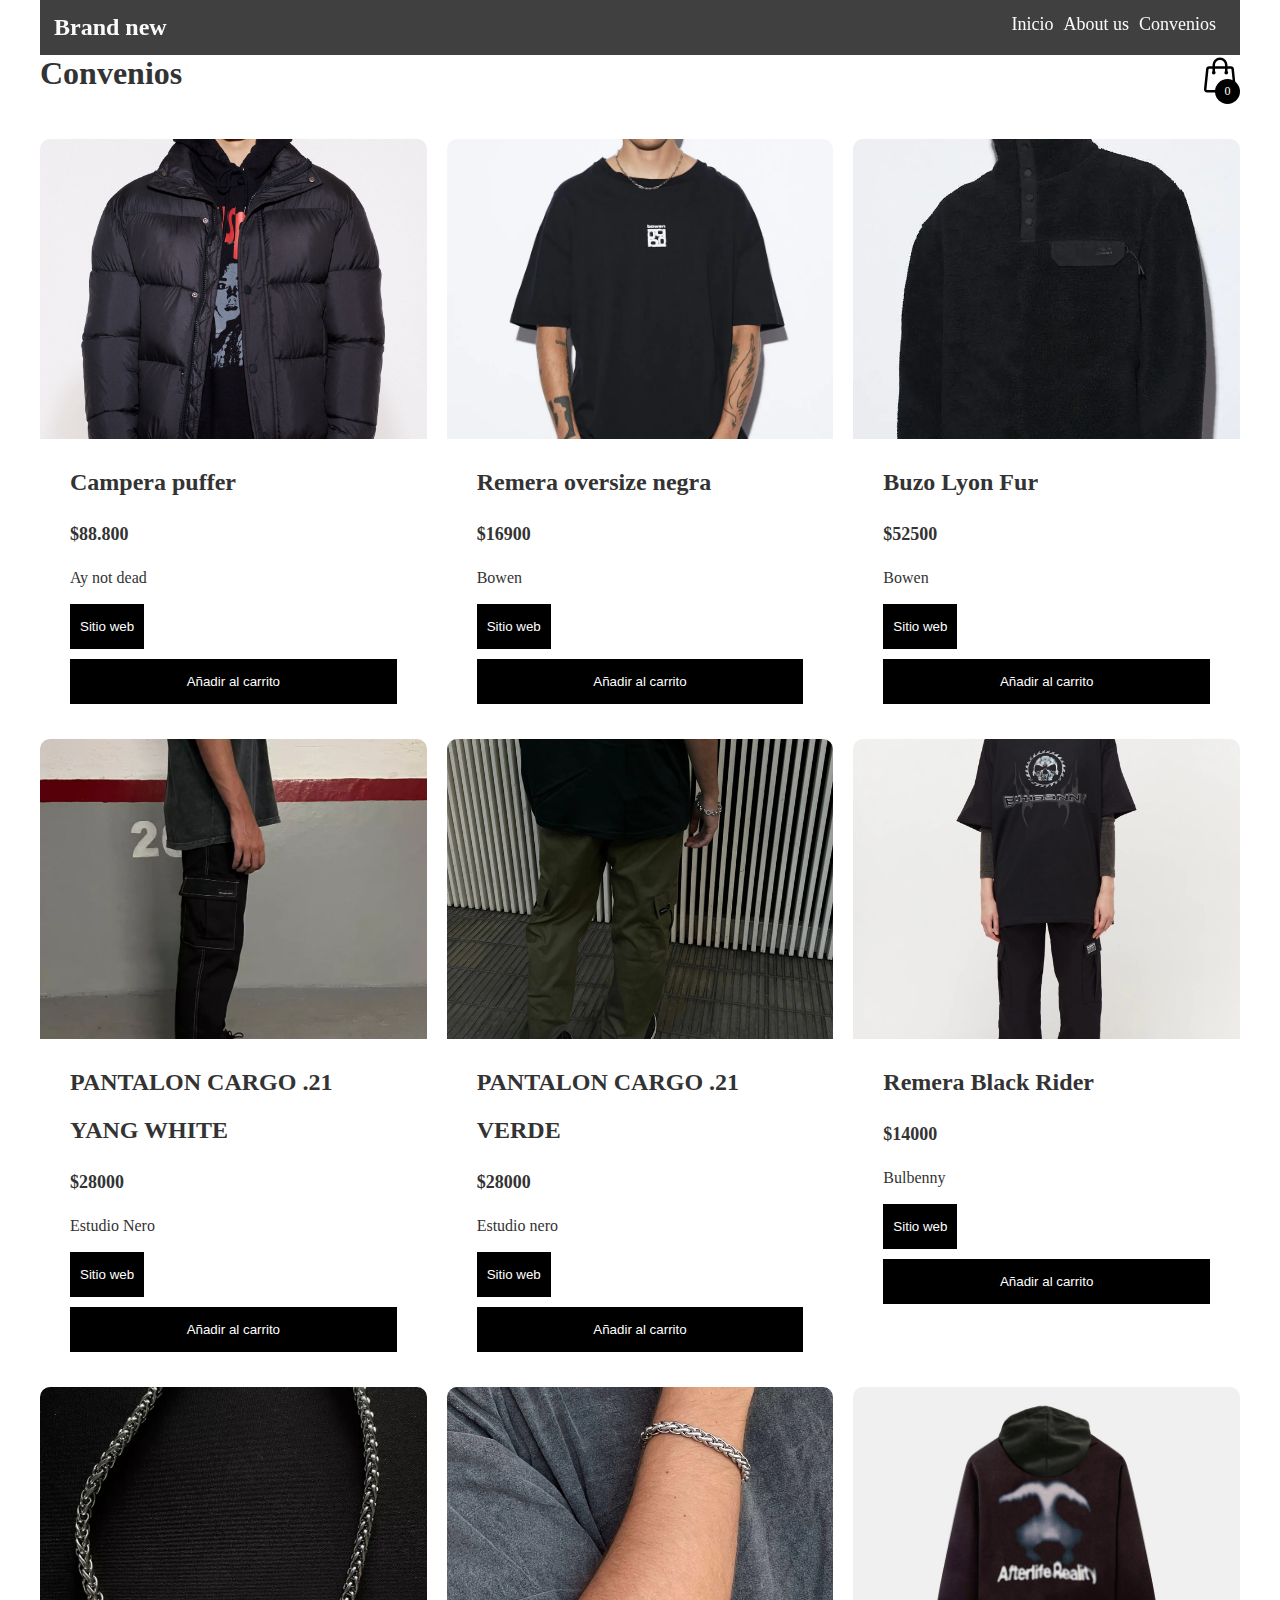
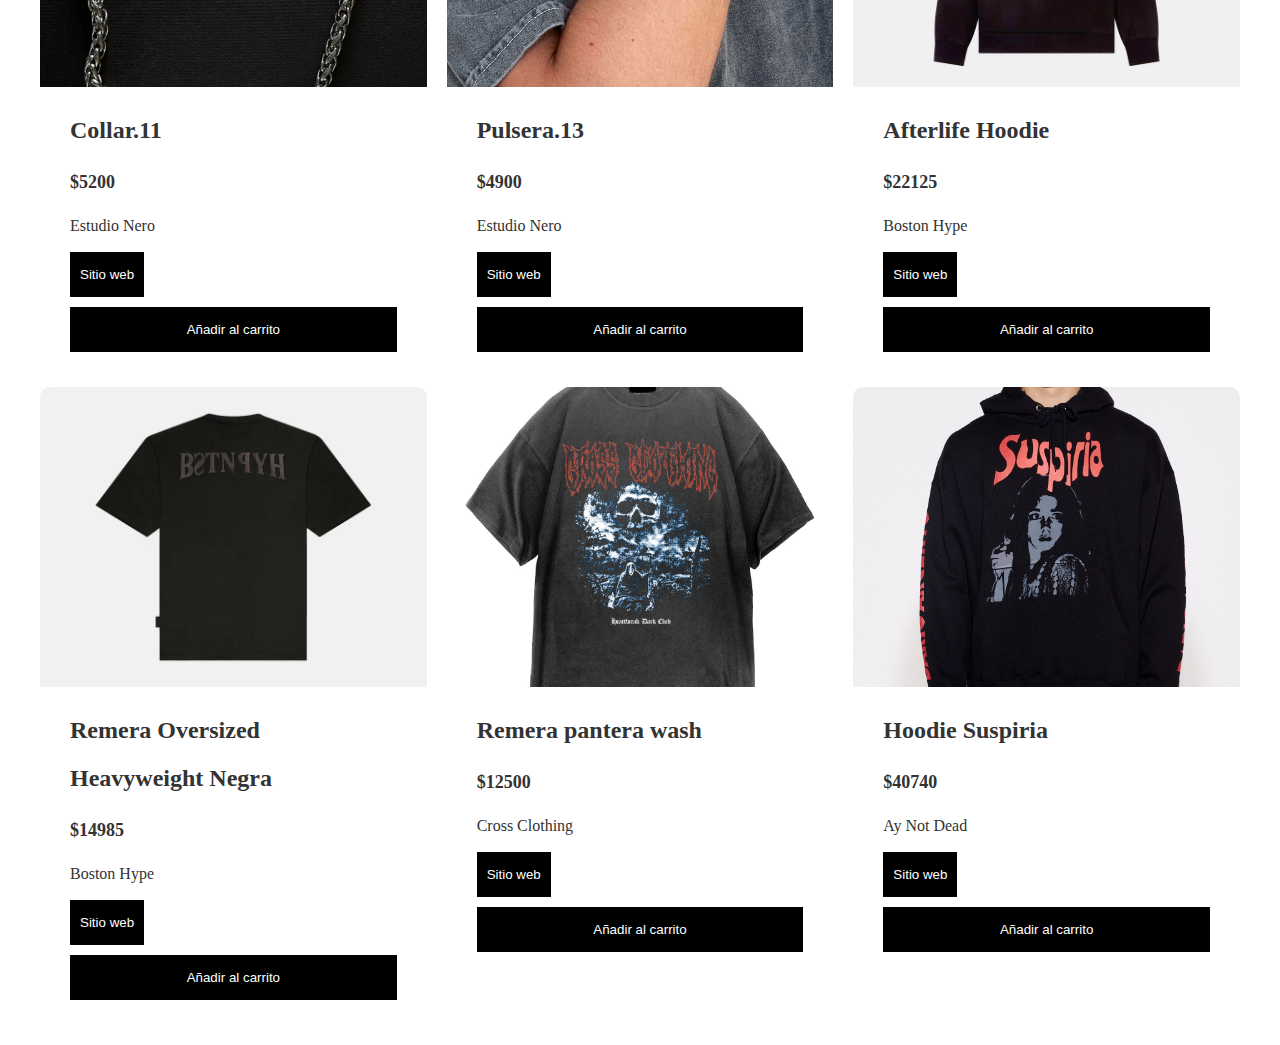
<file: convenios.html>
<!DOCTYPE html>
<html lang="en">
	<head>
		<meta charset="UTF-8" />
		<meta http-equiv="X-UA-Compatible" content="IE=edge" />
		<meta
			name="viewport"
			content="width=device-width, initial-scale=1.0"
		/>
		<title>Convenios</title>
		<link rel="stylesheet" href="styleconvenios.css" />
		
	</head>
	<body>
		<nav>
			<h2 class="Logo-titulo">Brand new</h2>
			<div class="nav-items">
				<a href="./index.html">Inicio</a>
				<a href="./index.html">About us</a>
				<a href="./convenios.html">Convenios</a>	
			</div>
		</nav>
		<header>
			<h1>Convenios</h1>

			<div class="container-icon">
				<div class="container-cart-icon">
					<svg
					xmlns="http://www.w3.org/2000/svg"
					fill="none"
					viewBox="0 0 24 24"
					stroke-width="1.5"
					stroke="currentColor"
					class="icon-cart"
				>
					<path
						stroke-linecap="round"
						stroke-linejoin="round"
						d="M15.75 10.5V6a3.75 3.75 0 10-7.5 0v4.5m11.356-1.993l1.263 12c.07.665-.45 1.243-1.119 1.243H4.25a1.125 1.125 0 01-1.12-1.243l1.264-12A1.125 1.125 0 015.513 7.5h12.974c.576 0 1.059.435 1.119 1.007zM8.625 10.5a.375.375 0 11-.75 0 .375.375 0 01.75 0zm7.5 0a.375.375 0 11-.75 0 .375.375 0 01.75 0z"
					/>
				</svg>
				<div class="count-products">
					<span id="contador-productos">0</span>
				</div>
				</div>
				

				<div class="container-cart-products hidden-cart">
					<div class="row-product">
						<div class="cart-product">
							<svg
								xmlns="http://www.w3.org/2000/svg"
								fill="none"
								viewBox="0 0 24 24"
								stroke-width="1.5"
								stroke="currentColor"
								class="icon-close"
							>
								<path
									stroke-linecap="round"
									stroke-linejoin="round"
									d="M6 18L18 6M6 6l12 12"
								/>
							</svg>
						</div>
					</div>
					
                    <div class="cart-total">
                        <h3>Total:</h3>
                        <span class="total-pagar">$0</span>
                    </div>
				</div>
			</div>
		</header>

		<div class="container-items">
			<div class="item">
				<figure>
					<img
						src="./Imagenes/ay not dead campera.jpg"
						alt="producto"
					/>
				</figure>
				<div class="info-product">
					<h2>Campera puffer</h2>
					<p class="price">$88.800</p>
                    <p>Ay not dead</p>
                    <a href="https://aynotdead.com/shop/hombre/campera-puffer/" target="_blank">
                        <button class="boton-sitio-web">Sitio web</button>
                    </a>
					<button class="btn-add-cart">Añadir al carrito</button>
				</div>
			</div>
			<div class="item">
				<figure>
					<img
						src="./Imagenes/remera oversize negra.webp"
						alt="producto"
					/>
				</figure>
				<div class="info-product">
					<h2>Remera oversize negra</h2>
					<p class="price">$16900</p>
                    <p>Bowen</p>
                    <a href="https://www.bowen.com.ar/p541101038bk.html" target="_blank">
                        <button class="boton-sitio-web">Sitio web</button>
                    </a>
					<button class="btn-add-cart">Añadir al carrito</button>
				</div>
			</div>
			<div class="item">
				<figure>
					<img
						src="./Imagenes/buzo bowen lyon.webp"
						alt="producto"
					/>
				</figure>
				<div class="info-product">
					<h2>Buzo Lyon Fur</h2>
					<p class="price">$52500</p>
                    <p>Bowen</p>
                    <a href="https://www.bowen.com.ar/p550301085bk.html" target="_blank">
                        <button class="boton-sitio-web">Sitio web</button>
                    </a>
					<button class="btn-add-cart">Añadir al carrito</button>
				</div>
			</div>
			<div class="item">
				<figure>
					<img
						src="./Imagenes/pantalones negro cargo.webp"
						alt="producto"
					/>
				</figure>
				<div class="info-product">
					<h2>PANTALON CARGO .21 YANG WHITE</h2>
					<p class="price">$28000</p>
                    <p>Estudio Nero</p>
                    <a href="https://estudionero.com.ar/productos/pantalon-cargo-21-yang-white-pre-order-22-05/" target="_blank">
                        <button class="boton-sitio-web">Sitio web</button>
                    </a>
					<button class="btn-add-cart">Añadir al carrito</button>
				</div>
			</div>
			<div class="item">
				<figure>
					<img
						src="./Imagenes/pantalones cargo verdes.webp"
						alt="producto"
					/>
				</figure>
				<div class="info-product">
					<h2>PANTALON CARGO .21 VERDE</h2>
					<p class="price">$28000</p>
                    <p>Estudio nero</p>
                    <a href="https://estudionero.com.ar/productos/pantalon-cargo-21-verde/" target="_blank">
                        <button class="boton-sitio-web">Sitio web</button>
                    </a>
					<button class="btn-add-cart">Añadir al carrito</button>
				</div>
			</div>
			<div class="item">
				<figure>
					<img
						src="./Imagenes/remera black rider.webp"
						alt="producto"
					/>
				</figure>
				<div class="info-product">
					<h2>Remera Black Rider</h2>
					<p class="price">$14000</p>
                    <p>Bulbenny</p>
                    <a href="https://www.bullbenny.com.ar/productos/remera-black-rider-negro/" target="_blank">
                        <button class="boton-sitio-web">Sitio web</button>
                    </a>
					<button class="btn-add-cart">Añadir al carrito</button>
				</div>
			</div>
            <div class="item">
				<figure>
					<img
						src="./Imagenes/collar estudio nero.webp"
						alt="producto"
					/>
				</figure>
				<div class="info-product">
					<h2>Collar.11</h2>
					<p class="price">$5200</p>
                    <p>Estudio Nero</p>
                    <a href="https://estudionero.com.ar/productos/collar-11/" target="_blank">
                        <button class="boton-sitio-web">Sitio web</button>
                    </a>
					<button class="btn-add-cart">Añadir al carrito</button>
				</div>
			</div>
            <div class="item">
				<figure>
					<img
						src="./Imagenes/pulsera plata.webp"
						alt="producto"
					/>
				</figure>
				<div class="info-product">
					<h2>Pulsera.13</h2>
					<p class="price">$4900</p>
                    <p>Estudio Nero</p>
                    <a href="https://estudionero.com.ar/productos/pulsera-13/" target="_blank">
                        <button class="boton-sitio-web">Sitio web</button>
                    </a>
					<button class="btn-add-cart">Añadir al carrito</button>
				</div>
			</div>
            <div class="item">
				<figure>
					<img
						src="./Imagenes/hoodie afterlife.webp"
						alt="producto"
					/>
				</figure>
				<div class="info-product">
					<h2>Afterlife Hoodie</h2>
					<p class="price">$22125</p>
                    <p>Boston Hype</p>
                    <a href="https://bostonhype.com.ar/product/afterlife-hoodie/" target="_blank">
                        <button class="boton-sitio-web">Sitio web</button>
                    </a>
					<button class="btn-add-cart">Añadir al carrito</button>
				</div>
			</div>
            <div class="item">
				<figure>
					<img
						src="./Imagenes/REMERA-OVERSIZED-FRISA.webp"
						alt="producto"
					/>
				</figure>
				<div class="info-product">
					<h2>Remera Oversized Heavyweight Negra</h2>
					<p class="price">$14985</p>
                    <p>Boston Hype</p>
                    <a href="https://bostonhype.com.ar/product/remera-oversized-heavyweight-negra/" target="_blank">
                        <button class="boton-sitio-web">Sitio web</button>
                    </a>
					<button class="btn-add-cart">Añadir al carrito</button>
				</div>
			</div>
            <div class="item">
				<figure>
					<img
						src="./Imagenes/WEB-PANTERA-F.jpg"
						alt="producto"
					/>
				</figure>
				<div class="info-product">
					<h2>Remera pantera wash</h2>
					<p class="price">$12500</p>
                    <p>Cross Clothing</p>
                    <a href="https://crossclothing.com.ar/producto/remera-pantera-wash/" target="_blank">
                        <button class="boton-sitio-web">Sitio web</button>
                    </a>
					<button class="btn-add-cart">Añadir al carrito</button>
				</div>
			</div>
            <div class="item">
				<figure>
					<img
						src="./Imagenes/buzo hoodie negro ay not dead.jpg"
						alt="producto"
					/>
				</figure>
				<div class="info-product">
					<h2>Hoodie Suspiria</h2>
					<p class="price">$40740</p>
                    <p>Ay Not Dead</p>
                    <a href="https://aynotdead.com/shop/hombre/hoodie-suspiria/" target="_blank">
                        <button class="boton-sitio-web">Sitio web</button>
                    </a>
					<button class="btn-add-cart">Añadir al carrito</button>
				</div>
			</div>
			
		</div>
	<script src="idex.js"></script>
	</body>
</html>
</file>
<file: styleconvenios.css>
*::after,
*::before,
*{
    margin: 0;
    padding: 0;
    box-sizing: border-box;
}

body{
    margin: 0 auto;
    max-width: 1200px;
    font-family: 'Lato';
    color: #333;
}

.icon-cart{
    width: 40px;
    height: 40px;
    stroke: #000;
}

.icon-cart:hover{
    cursor: pointer;
}

img{
    max-width: 100%;
}
.nav-items {
    display: flex;
}

/* Header */
header{
    display: flex;
    justify-content: space-between;
    padding: 30px 0 40px 0;
}

nav {
    display: flex;
    justify-content: space-between;
    text-align: right;
    padding: 14px;
    position: sticky;
    top: 0;
    margin-top: -30px;
    z-index: 20;
    background-color:  hsla(0, 0%, 0%, 0.75);
    color: #FAFAFA;
   
    
}

nav a{
    color:#FAFAFA;
    font-weight: 500;
    font-size: 18px;
    text-decoration: none;
    margin-right: 10px;
    position: relative;

    
}

nav a::after {
    display: block;
    content: '';
    width: 0%;
    background: #FAFAFA;
    height: 4px;
    bottom: 0;
    transition: width 0.2s;
  }

nav a:hover::after {
    width: 100%;
  }

.container-icon{
    position: relative;
}

.count-products{
    position: absolute;
    top: 55%;
    right: 0;

    background-color: #000;
    color: #fff;
    width: 25px;
    height: 25px;

    display: flex;
    justify-content: center;
    align-items: center;
    border-radius: 50%;
}

#contador-productos{
    font-size: 12px;
}

.container-cart-products{
    position: absolute;
    top: 50px;
    right: 0;

    background-color: #fff;
    width: 400px;
    z-index: 1;
    box-shadow: 0 10px 20px rgba(0, 0, 0, 0.20);
    border-radius: 10px;
    
}

.cart-product{
    display: flex;
    align-items: center;
    justify-content: space-between;
    padding: 30px;

    border-bottom: 1px solid rgba(0, 0, 0, 0.20);

}

.info-cart-product{
    display: flex;
    justify-content: space-between;
    flex: 0.8;
}

.titulo-producto-carrito{
    font-size: 20px;
}

.precio-producto-carrito{
    font-weight: 700;
    font-size: 20px;
    margin-left: 10px;
}

.cantidad-producto-carrito{
    font-weight: 400;
    font-size: 20px;
}

.icon-close{
    width: 25px;
    height: 25px;
}

.icon-close:hover{
    stroke: red;
    cursor: pointer;
}

.cart-total{
    display: flex;
    justify-content: center;
    align-items: center;
    padding: 20px 0;
    gap: 20px;
}

.cart-total h3{
    font-size: 20px;
    font-weight: 700;
}

.total-pagar{
    font-size: 20px;
    font-weight: 900;
}

.hidden-cart{
    display: none;
}




/* Main */
.container-items{
    display: grid;
    grid-template-columns: repeat(3, 1fr);
    gap: 20px;
}

.item{
    border-radius: 10px;
}

.item:hover{
    box-shadow: 0 10px 20px rgba(0, 0, 0, 0.20);
}

.item img{
    width: 100%;
    height: 300px;
    object-fit: cover;
    border-radius: 10px 10px 0 0;
    transition: all .5s;
}

.item figure{
    overflow: hidden;
}

.item:hover img{
    transform: scale(1.2);
}

.info-product{
    padding: 15px 30px;
    line-height: 2;
    display: flex;
    flex-direction: column;
    gap: 10px;
}

.price{
    font-size: 18px;
    font-weight: 900;
}

.info-product button{
    border: none;
    background: none;
    background-color: #000;
    color: #fff;
    padding: 15px 10px;
    cursor: pointer;
}

boton-sitio-web {
    background-color: #4CAF50; 
    border: none; 
    color: white; 
    padding: 15px 32px; 
    text-align: center; 
    text-decoration: none; 
    display: inline-block; 
    font-size: 16px; 
    margin: 4px 2px; 
    cursor: pointer; 
}
</file>
